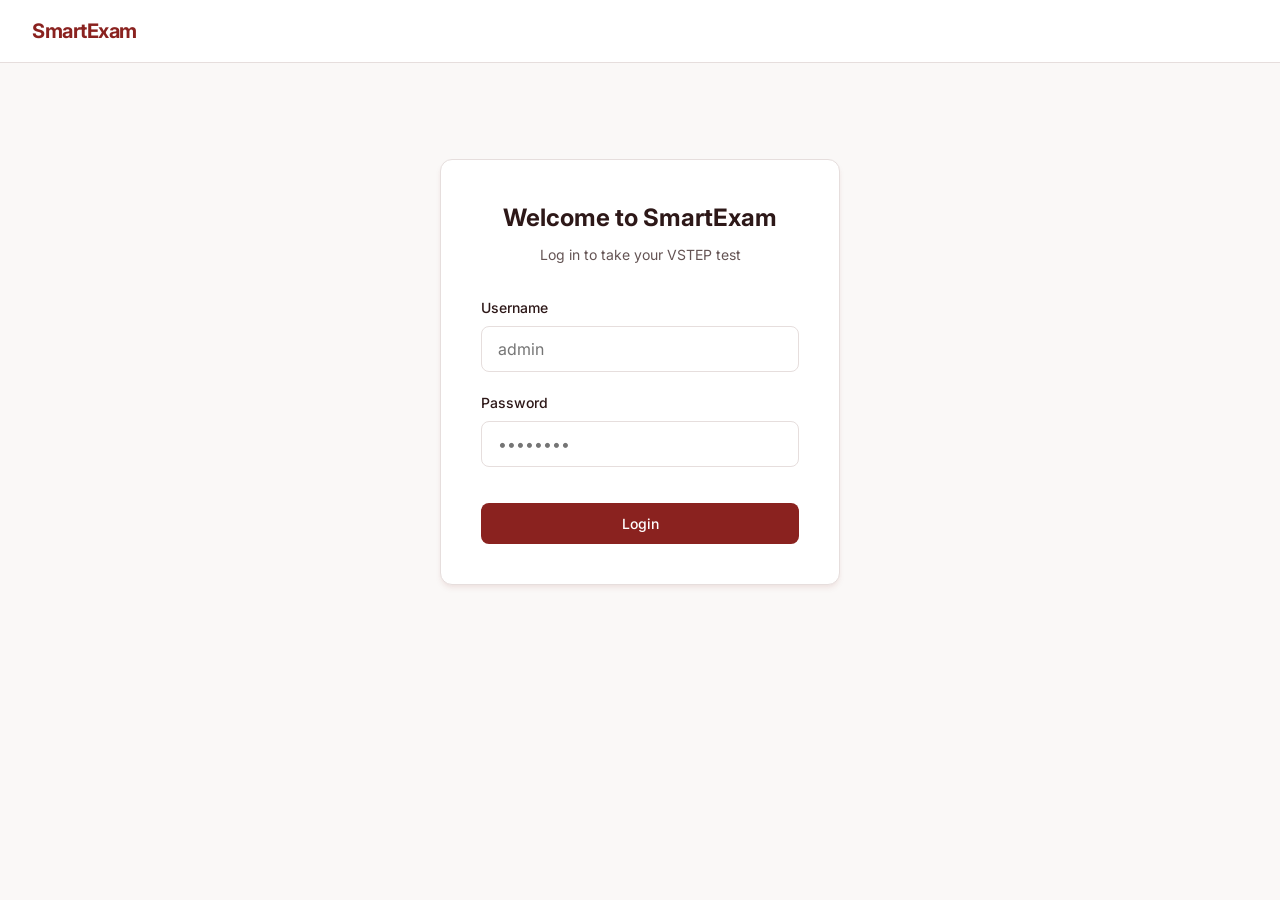
<file: frontend/index.html>
<!DOCTYPE html>
<html lang="en">
<head>
    <meta charset="UTF-8">
    <meta name="viewport" content="width=device-width, initial-scale=1.0">
    <title>SmartExam VSTEP Platform</title>
    <link href="https://fonts.googleapis.com/css2?family=Inter:wght@400;500;600;700&display=swap" rel="stylesheet">
    <link rel="stylesheet" href="style.css">
</head>
<body>

    <!-- Header bar -->
    <header class="app-header">
        <div class="header-logo">SmartExam</div>
        <div class="header-controls">
            <span id="user-display" class="hidden"></span>
            <button id="logout-btn" class="btn btn-outline hidden">Logout</button>
        </div>
    </header>

    <main class="app-container">
        
        <!-- Login View -->
        <section id="login-view" class="view-section active">
            <div class="card auth-card">
                <h2>Welcome to SmartExam</h2>
                <p class="subtitle">Log in to take your VSTEP test</p>
                <form id="login-form">
                    <div class="input-group">
                        <label for="username">Username</label>
                        <input type="text" id="username" required placeholder="admin">
                    </div>
                    <div class="input-group">
                        <label for="password">Password</label>
                        <input type="password" id="password" required placeholder="••••••••">
                    </div>
                    <div id="login-error" class="error-msg hidden">Invalid credentials. Please try again.</div>
                    <button type="submit" class="btn btn-primary w-100 mt-4">Login</button>
                </form>
            </div>
        </section>

        <!-- Dashboard View -->
        <section id="dashboard-view" class="view-section hidden">
            <div class="dashboard-header">
                <h2>Available Exams</h2>
                <p>Select an exam to begin your assessment.</p>
            </div>
            <div id="exams-container" class="exams-grid">
                <!-- Exam cards injected by JS -->
            </div>
        </section>

        <!-- Active Exam View -->
        <section id="exam-view" class="view-section hidden">
            <div class="exam-layout">
                <aside class="exam-sidebar">
                    <h3 id="exam-title-display">VSTEP Exam</h3>
                    
                    <div class="timer-widget">
                        <div class="timer-label">Time Remaining</div>
                        <div id="countdown-display" class="timer-value">00:00:00</div>
                    </div>

                    <nav id="section-nav" class="section-nav">
                        <!-- Sections injected here -->
                    </nav>

                    <button id="submit-exam-btn" class="btn btn-danger w-100 mt-4">Finish Exam</button>
                </aside>
                
                <div class="exam-content">
                    <div id="active-section-header" class="section-header">
                        <h2 id="section-title">Loading Section...</h2>
                    </div>

                    <div id="question-container" class="question-stream">
                        <!-- Parts and Questions injected here -->
                    </div>

                    <div class="section-footer">
                        <button id="submit-section-btn" class="btn btn-primary">Submit Section & Continue</button>
                    </div>
                </div>
            </div>
        </section>

        <!-- Breakdown View -->
        <section id="breakdown-view" class="view-section hidden">
            <button class="btn btn-outline back-btn" onclick="showView('dashboard'); fetchExams();">← Back to Dashboard</button>
            <div class="dashboard-header">
                <h2>Score Breakdown</h2>
                <p>Detailed performance analytics for your exam.</p>
            </div>
            
            <div class="card">
                <div style="text-align: center; margin-bottom: 2.5rem;">
                    <h3 style="color: var(--text-muted); font-size: 1rem; text-transform: uppercase; letter-spacing: 1px;">Overall Result</h3>
                    <div id="breakdown-total-score" style="font-size: 3.5rem; font-weight: 700; color: var(--text-main); margin-top: 0.5rem;">0.00 / 10</div>
                </div>
                
                <div id="breakdown-grid-container" class="score-breakdown-grid">
                    <!-- Dynamic Cells Injected Here -->
                </div>
            </div>
        </section>

    </main>

    <!-- Custom Modal Overlay -->
    <div id="custom-modal" class="modal-overlay hidden">
        <div class="modal-card">
            <h3 id="modal-title">Confirm Action</h3>
            <p id="modal-message">Are you sure?</p>
            <div class="modal-actions">
                <button id="modal-cancel-btn" class="btn btn-outline">Cancel</button>
                <button id="modal-confirm-btn" class="btn btn-primary">Confirm</button>
            </div>
        </div>
    </div>

    <script src="app.js"></script>
</body>
</html>
</file>
<file: frontend/style.css>
:root {
    --bg-color: #faf8f7; /* warmer background */
    --card-bg: #ffffff;
    --text-main: #2d1818;
    --text-muted: #645454;
    --primary: #8a221f; /* HPU2 Red */
    --primary-hover: #701a18;
    --danger: #ef4444;
    --danger-hover: #dc2828;
    --border: #e6dedd;
    --focus-ring: rgba(138, 34, 31, 0.3);
    --shadow-sm: 0 1px 2px 0 rgba(138, 34, 31, 0.05);
    --shadow-md: 0 4px 6px -1px rgba(138, 34, 31, 0.08), 0 2px 4px -1px rgba(138, 34, 31, 0.04);
    --shadow-lg: 0 10px 15px -3px rgba(138, 34, 31, 0.1), 0 4px 6px -2px rgba(138, 34, 31, 0.05);
}

* {
    box-sizing: border-box;
    margin: 0;
    padding: 0;
}

body {
    font-family: 'Inter', -apple-system, BlinkMacSystemFont, sans-serif;
    background-color: var(--bg-color);
    color: var(--text-main);
    line-height: 1.5;
    -webkit-font-smoothing: antialiased;
}

/* Utilities */
.hidden { display: none !important; }
.w-100 { width: 100%; }
.mt-4 { margin-top: 1rem; }

/* Header */
.app-header {
    background-color: var(--card-bg);
    border-bottom: 1px solid var(--border);
    padding: 1rem 2rem;
    display: flex;
    justify-content: space-between;
    align-items: center;
    position: sticky;
    top: 0;
    z-index: 100;
}

.header-logo {
    font-size: 1.25rem;
    font-weight: 700;
    color: var(--primary);
    letter-spacing: -0.5px;
}

.header-controls {
    display: flex;
    align-items: center;
    gap: 1rem;
    font-size: 0.875rem;
    font-weight: 500;
}

/* Container */
.app-container {
    max-width: 1200px;
    margin: 0 auto;
    padding: 2rem;
}

/* Cards */
.card {
    background: var(--card-bg);
    border-radius: 12px;
    box-shadow: var(--shadow-md);
    padding: 2.5rem;
    border: 1px solid var(--border);
}

/* Auth View */
.auth-card {
    max-width: 400px;
    margin: 4rem auto;
    text-align: center;
}

.auth-card h2 {
    font-size: 1.5rem;
    margin-bottom: 0.5rem;
}

.subtitle {
    color: var(--text-muted);
    font-size: 0.875rem;
    margin-bottom: 2rem;
}

.input-group {
    text-align: left;
    margin-bottom: 1.25rem;
}

.input-group label {
    display: block;
    font-size: 0.875rem;
    font-weight: 500;
    margin-bottom: 0.5rem;
    color: var(--text-main);
}

.input-group input {
    width: 100%;
    padding: 0.75rem 1rem;
    border: 1px solid var(--border);
    border-radius: 8px;
    font-size: 1rem;
    transition: all 0.2s ease;
    font-family: inherit;
}

.input-group input:focus {
    outline: none;
    border-color: var(--primary);
    box-shadow: 0 0 0 3px var(--focus-ring);
}

/* Buttons */
.btn {
    display: inline-flex;
    align-items: center;
    justify-content: center;
    padding: 0.75rem 1.5rem;
    border-radius: 8px;
    font-weight: 500;
    font-size: 0.875rem;
    border: none;
    cursor: pointer;
    transition: all 0.2s ease;
    font-family: inherit;
}

.btn-primary {
    background-color: var(--primary);
    color: white;
}

.btn-primary:hover {
    background-color: var(--primary-hover);
    box-shadow: var(--shadow-md);
}

.btn-danger {
    background-color: var(--danger);
    color: white;
}
.btn-danger:hover { background-color: var(--danger-hover); }

.btn-outline {
    background-color: transparent;
    border: 1px solid var(--border);
    color: var(--text-main);
}
.btn-outline:hover {
    background-color: var(--bg-color);
}

.error-msg {
    color: var(--danger);
    font-size: 0.875rem;
    margin-top: -0.5rem;
    margin-bottom: 1rem;
    text-align: left;
}

/* Dashboard */
.dashboard-header {
    margin-bottom: 2rem;
}

.exams-grid {
    display: grid;
    grid-template-columns: repeat(auto-fill, minmax(300px, 1fr));
    gap: 1.5rem;
}

.exam-card {
    background: var(--card-bg);
    border: 1px solid var(--border);
    border-radius: 12px;
    padding: 1.5rem;
    transition: transform 0.2s, box-shadow 0.2s;
    cursor: pointer;
}

.exam-card:hover {
    transform: translateY(-2px);
    box-shadow: var(--shadow-lg);
    border-color: var(--primary);
}

.exam-title {
    font-size: 1.25rem;
    font-weight: 600;
    margin-bottom: 0.5rem;
}

.exam-meta {
    display: flex;
    gap: 1rem;
    color: var(--text-muted);
    font-size: 0.875rem;
    margin-bottom: 1.5rem;
}

.completed-card {
    border-color: #10b981;
    background-color: #f0fdf4;
    cursor: default;
}

.completed-card:hover {
    transform: none;
    box-shadow: var(--shadow-md);
    border-color: #10b981;
}

.completion-status {
    font-weight: 600;
    color: #059669;
}

/* Exam Layout */
.exam-layout {
    display: grid;
    grid-template-columns: 280px 1fr;
    gap: 2rem;
    align-items: start;
}

.exam-sidebar {
    background: var(--card-bg);
    border-radius: 12px;
    padding: 1.5rem;
    border: 1px solid var(--border);
    position: sticky;
    top: 5rem;
}

.exam-sidebar h3 {
    font-size: 1.125rem;
    margin-bottom: 1.5rem;
    padding-bottom: 1rem;
    border-bottom: 1px solid var(--border);
}

.timer-widget {
    background: var(--bg-color);
    padding: 1rem;
    border-radius: 8px;
    text-align: center;
    margin-bottom: 1.5rem;
    border: 1px solid var(--border);
}

.timer-label {
    font-size: 0.75rem;
    text-transform: uppercase;
    color: var(--text-muted);
    letter-spacing: 0.5px;
    margin-bottom: 0.25rem;
}

.timer-value {
    font-size: 1.5rem;
    font-variant-numeric: tabular-nums;
    font-weight: 700;
    color: var(--primary);
}

.section-nav {
    display: flex;
    flex-direction: column;
    gap: 0.5rem;
}

.nav-item {
    padding: 0.75rem 1rem;
    border-radius: 6px;
    font-size: 0.875rem;
    font-weight: 500;
    color: var(--text-muted);
    background: transparent;
    border: 1px solid transparent;
    cursor: pointer;
    text-align: left;
    transition: all 0.2s;
}

.nav-item:hover {
    background: var(--bg-color);
}

.nav-item.active {
    background: #eff6ff;
    color: var(--primary);
    border-color: #bfdbfe;
}

.nav-item.completed {
    color: #10b981;
}

/* Exam Content area */
.exam-content {
    background: var(--card-bg);
    border-radius: 12px;
    padding: 2rem;
    border: 1px solid var(--border);
    min-height: 60vh;
}

.section-header {
    border-bottom: 2px solid var(--border);
    padding-bottom: 1.5rem;
    margin-bottom: 2rem;
}

.section-header h2 {
    font-size: 1.5rem;
}

/* Question Styling */
.part-block {
    margin-bottom: 3rem;
}

.part-title {
    font-size: 1.25rem;
    font-weight: 600;
    margin-bottom: 0.5rem;
    color: var(--text-main);
}

.part-directions {
    font-size: 0.875rem;
    color: var(--text-muted);
    font-style: italic;
    margin-bottom: 1.5rem;
}

.passage-box {
    background: var(--bg-color);
    padding: 1.5rem;
    border-radius: 8px;
    border-left: 4px solid var(--primary);
    margin-bottom: 2rem;
    white-space: pre-wrap;
    font-size: 0.9375rem;
    color: #334155;
}

.audio-player-box {
    margin-bottom: 2rem;
    background: var(--bg-color);
    padding: 1rem;
    border-radius: 12px;
    border: 1px solid var(--border);
}

.question-item {
    margin-bottom: 2rem;
    padding-bottom: 2rem;
    border-bottom: 1px dashed var(--border);
}

.question-item:last-child {
    border-bottom: none;
    margin-bottom: 0;
    padding-bottom: 0;
}

.question-prompt {
    font-weight: 500;
    margin-bottom: 1rem;
    font-size: 1rem;
}

/* MCQ Options */
.choices-list {
    display: flex;
    flex-direction: column;
    gap: 0.75rem;
}

.choice-label {
    display: flex;
    align-items: center;
    gap: 0.75rem;
    padding: 0.75rem 1rem;
    border: 1px solid var(--border);
    border-radius: 8px;
    cursor: pointer;
    transition: all 0.2s;
}

.choice-label:hover {
    background: var(--bg-color);
}

.choice-label input[type="radio"] {
    accent-color: var(--primary);
    width: 1.25rem;
    height: 1.25rem;
}

/* Subjective Inputs */
.text-long-input {
    width: 100%;
    min-height: 200px;
    padding: 1rem;
    border: 1px solid var(--border);
    border-radius: 8px;
    font-family: inherit;
    font-size: 1rem;
    resize: vertical;
}

.text-long-input:focus {
    outline: none;
    border-color: var(--primary);
    box-shadow: 0 0 0 3px var(--focus-ring);
}

.section-footer {
    margin-top: 3rem;
    padding-top: 1.5rem;
    border-top: 2px solid var(--border);
    display: flex;
    justify-content: flex-end;
}

/* Custom Modal */
.modal-overlay {
    position: fixed;
    top: 0; left: 0; right: 0; bottom: 0;
    background: rgba(0, 0, 0, 0.6);
    backdrop-filter: blur(4px);
    display: flex;
    align-items: center;
    justify-content: center;
    z-index: 999;
}

.modal-card {
    background: var(--card-bg);
    padding: 2.5rem;
    border-radius: 12px;
    box-shadow: var(--shadow-lg);
    width: 90%;
    max-width: 450px;
    text-align: center;
}

.modal-card h3 {
    font-size: 1.25rem;
    color: var(--text-main);
    margin-bottom: 1rem;
}

.modal-card p {
    color: var(--text-muted);
    margin-bottom: 2rem;
    line-height: 1.5;
}

.modal-actions {
    display: flex;
    gap: 1rem;
    justify-content: center;
}

/* Breakdown View */
.back-btn {
    margin-bottom: 1.5rem;
}

.score-breakdown-grid {
    display: grid;
    grid-template-columns: repeat(auto-fit, minmax(200px, 1fr));
    gap: 1.5rem;
    margin-top: 2rem;
}

.score-cell {
    background: var(--bg-color);
    border: 1px solid var(--border);
    border-radius: 12px;
    padding: 2rem;
    text-align: center;
    transition: transform 0.2s;
}

.score-cell:hover {
    transform: translateY(-2px);
    box-shadow: var(--shadow-sm);
    border-color: var(--primary);
}

.score-cell-title {
    font-size: 0.875rem;
    text-transform: uppercase;
    color: var(--text-muted);
    letter-spacing: 1px;
    font-weight: 600;
    margin-bottom: 0.5rem;
}

.score-cell-value {
    font-size: 2.5rem;
    font-weight: 700;
    color: var(--primary);
}
</file>
